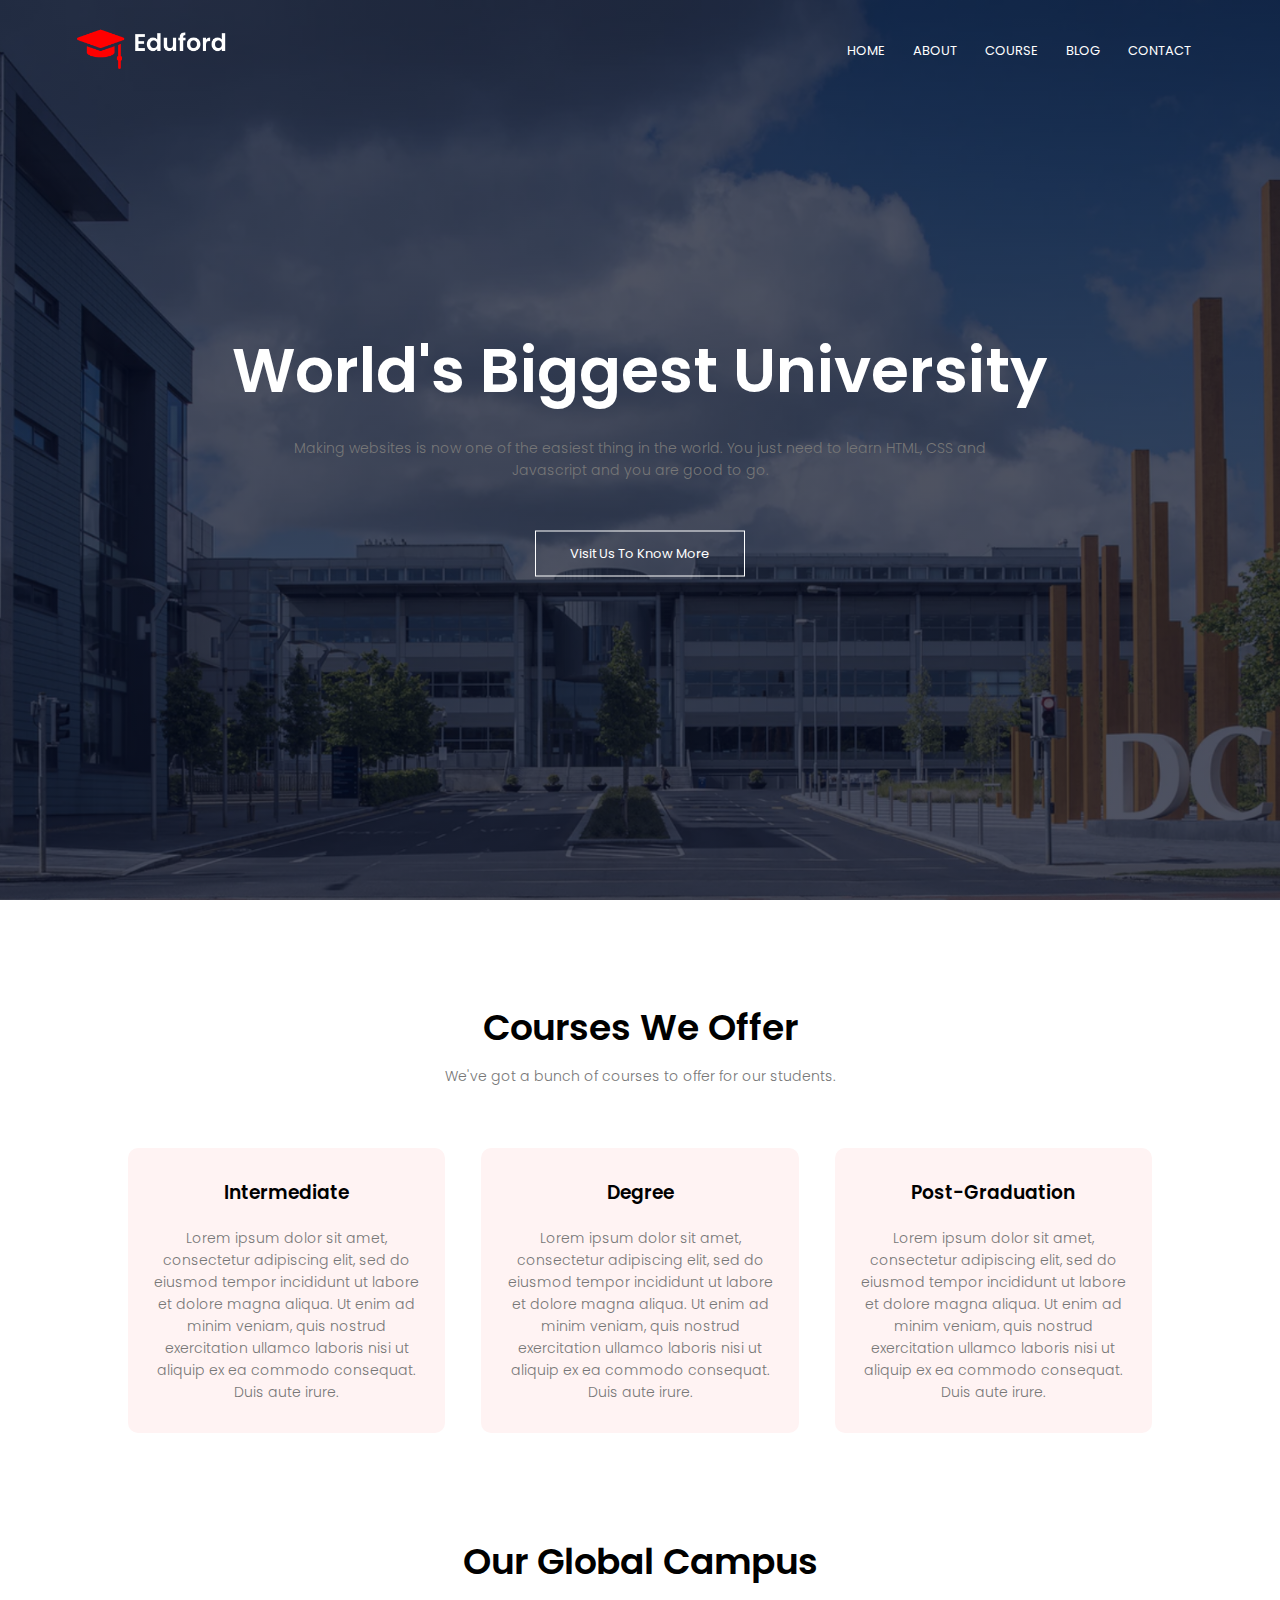
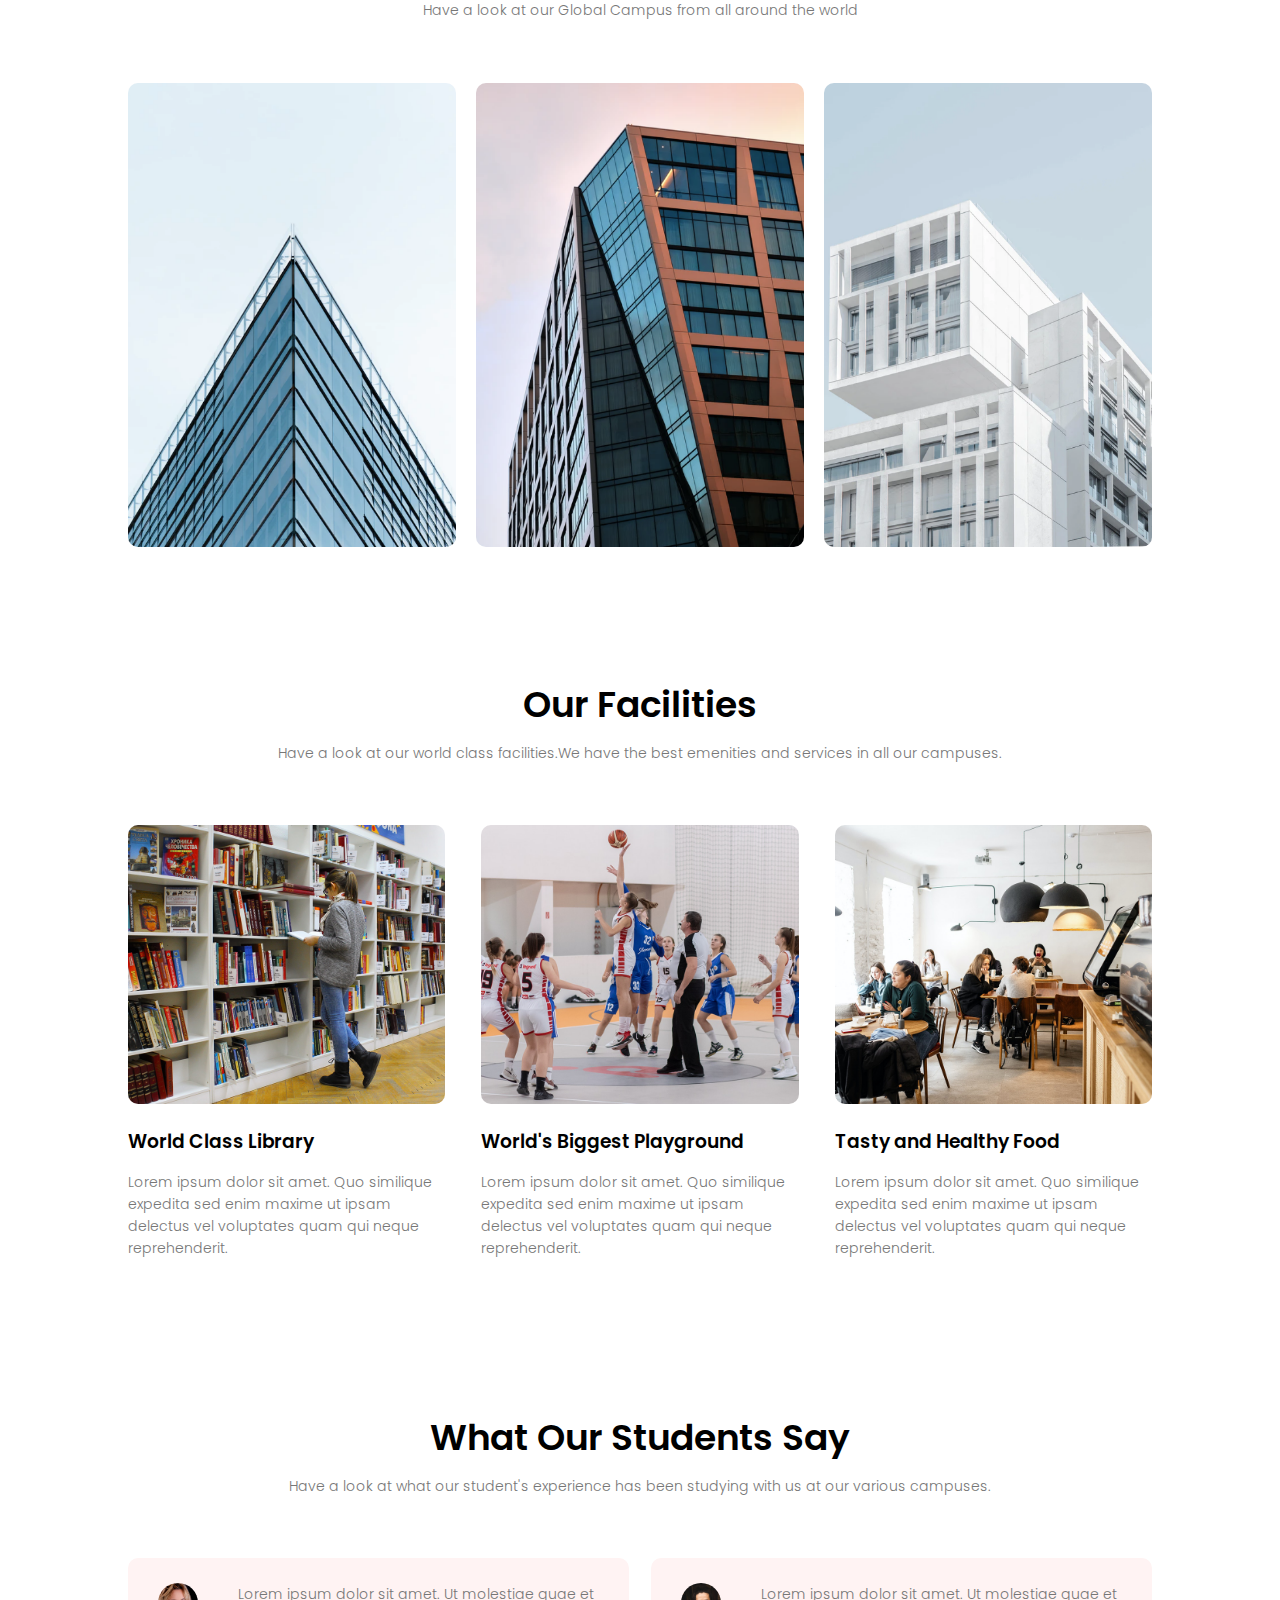
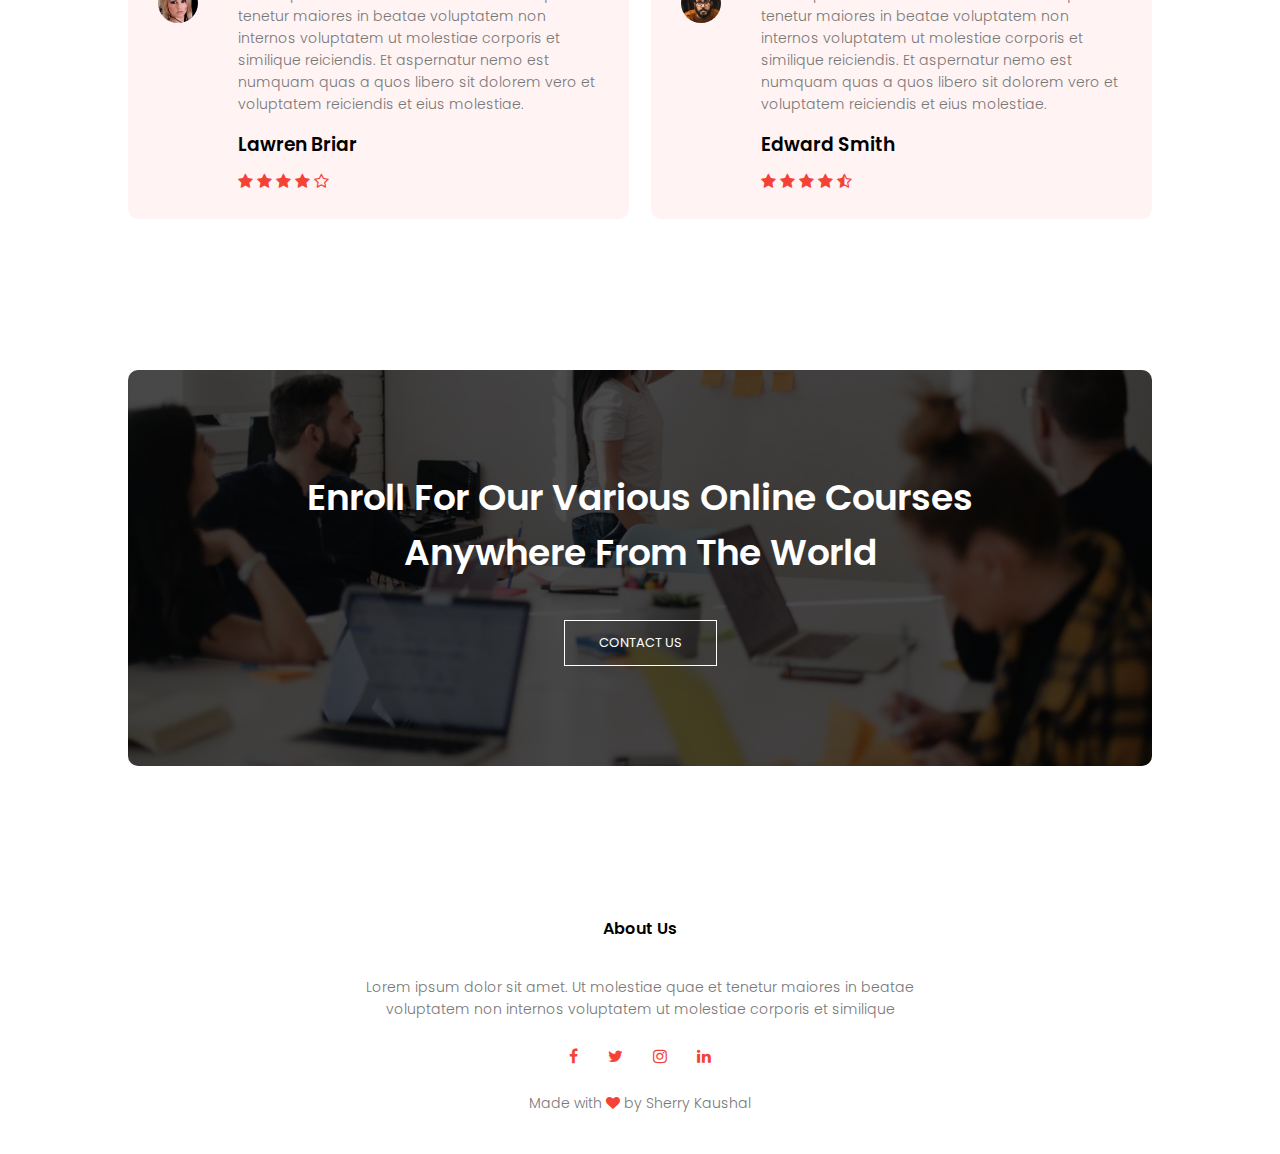
<file: index.html>
<!DOCTYPE html>
<html lang="en">
  <head>
    <meta charset="UTF-8" />
    <meta name="viewport" content="width=device-width, initial-scale=1.0" />
    <title>YouTube Tutorial</title>

    <link rel="preconnect" href="https://fonts.googleapis.com" />
    <link rel="preconnect" href="https://fonts.gstatic.com" crossorigin />
    <link
      href="https://fonts.googleapis.com/css2?family=Poppins:ital,wght@0,100;0,200;0,300;0,400;0,500;0,600;0,700;0,800;0,900;1,100;1,200;1,300;1,400;1,500;1,600;1,700;1,800;1,900&display=swap"
      rel="stylesheet"
    />

    <link rel="stylesheet" href="./main.css" />

    <link
  rel="stylesheet"
  href="https://cdnjs.cloudflare.com/ajax/libs/font-awesome/4.7.0/css/font-awesome.min.css"
/>
  <body>
    <!-- -------------------HEADER SECTION--------------------- -->

    <section class="header">
      <nav>
        <a href="index.html"
          ><img src="./eduford_img/eduford_img/logo.png" alt="logo"
        /></a>
        <div class="nav-links" id="navLinks">
          <i class="fa fa-times" onclick="hidemenu()"></i>
          <ul>
            <li><a href="./index.html">HOME</a></li>
            <li><a href="./about.html">ABOUT</a></li>
            <li><a href="./course.html">COURSE</a></li>
            <li><a href="./blog.html">BLOG</a></li>
            <li><a href="./contact.html">CONTACT</a></li>
          </ul>
        </div>
        <i class="fa fa-bars" onclick="showmenu()"></i>
      </nav>

      <div class="text-box">
        <h1>World's Biggest University</h1>
        <p>
          Making websites is now one of the easiest thing in the world. You just
          need to learn HTML, CSS and <br />Javascript and you are good to go.
        </p>
        <a href="" class="hero-btn">Visit Us To Know More</a>
      </div>
    </section>
    <!-- -------------------Course------------------ -->
    <section class="Course">
      <h1>Courses We Offer</h1>
      <p>We've got a bunch of courses to offer for our students.</p>
      <div class="row">
        <div class="course-col">
          <h3>Intermediate</h3>
          <p>
            Lorem ipsum dolor sit amet, consectetur adipiscing elit, sed do
            eiusmod tempor incididunt ut labore et dolore magna aliqua. Ut enim
            ad minim veniam, quis nostrud exercitation ullamco laboris nisi ut
            aliquip ex ea commodo consequat. Duis aute irure.
          </p>
        </div>
        <div class="course-col">
          <h3>Degree</h3>
          <p>
            Lorem ipsum dolor sit amet, consectetur adipiscing elit, sed do
            eiusmod tempor incididunt ut labore et dolore magna aliqua. Ut enim
            ad minim veniam, quis nostrud exercitation ullamco laboris nisi ut
            aliquip ex ea commodo consequat. Duis aute irure.
          </p>
        </div>
        <div class="course-col">
          <h3>Post-Graduation</h3>
          <p>
            Lorem ipsum dolor sit amet, consectetur adipiscing elit, sed do
            eiusmod tempor incididunt ut labore et dolore magna aliqua. Ut enim
            ad minim veniam, quis nostrud exercitation ullamco laboris nisi ut
            aliquip ex ea commodo consequat. Duis aute irure.
          </p>
        </div>
      </div>
    </section>
    <!-- ----------------------CAMPUS-------------------- -->
    <section class="campus">
      <h1>Our Global Campus</h1>
      <p>Have a look at our Global Campus from all around the world</p>
      <div class="row">
        <div class="campus-col">
          <img src="./eduford_img/eduford_img/london.png" alt="London" />
          <div class="layer">
            <h3>LONDON</h3>
          </div>
        </div>
        <div class="campus-col">
          <img src="./eduford_img/eduford_img/newyork.png" alt="Newyork" />
          <div class="layer">
            <h3>NEWYORK</h3>
          </div>
        </div>
        <div class="campus-col">
          <img src="./eduford_img/eduford_img/washington.png" alt="Washington" />
          <div class="layer">
            <h3>WASHINGTON</h3>
          </div>
        </div>
      </div>
    </section>
    <!-- ---------------FACILITIES------------- -->
     <section class="facilities">
      <h1>Our Facilities</h1>
      <p>Have a look at our world class facilities.We have the best emenities and services in all our campuses.</p>
      <div class="row">
        <div class="facilities-col">
          <img src="./eduford_img/eduford_img/library.png">
          <h3>World Class Library</h3>
          <p>Lorem ipsum dolor sit amet. Quo similique expedita sed enim maxime ut ipsam delectus vel voluptates quam qui neque reprehenderit.</p>
        </div>
        <div class="facilities-col">
          <img src="./eduford_img/eduford_img/basketball.png">
          <h3>World's Biggest Playground</h3>
          <p>Lorem ipsum dolor sit amet. Quo similique expedita sed enim maxime ut ipsam delectus vel voluptates quam qui neque reprehenderit.</p>
        </div>
        <div class="facilities-col">
          <img src="./eduford_img/eduford_img/cafeteria.png">
          <h3>Tasty and Healthy Food</h3>
          <p>Lorem ipsum dolor sit amet. Quo similique expedita sed enim maxime ut ipsam delectus vel voluptates quam qui neque reprehenderit.</p>
        </div>
      </div>


     </section>
     <!-- ------------------TESTIMONIALS----------------------- -->
      <section class="testimonials">
        <h1>What Our Students Say</h1>
      <p>Have a look at what our student's experience has been studying with us at our various campuses.</p>
      <div class="row">
        <div class="testimonial-col">
          <img src="./eduford_img/eduford_img/user1.jpg">
          <div>
            <p>Lorem ipsum dolor sit amet. Ut molestiae quae et tenetur maiores in beatae voluptatem non internos voluptatem ut molestiae corporis et similique reiciendis. Et aspernatur nemo est numquam quas a quos libero sit dolorem vero et voluptatem reiciendis et eius molestiae.</p>
            <h3>Lawren Briar</h3>
            <i class="fa fa-star"></i>
            <i class="fa fa-star"></i>
            <i class="fa fa-star"></i>
            <i class="fa fa-star"></i>
            <i class="fa fa-star-o"></i>
          </div>
        </div>
        <div class="testimonial-col">
          <img src="./eduford_img/eduford_img/user2.jpg">
          <div>
            <p>Lorem ipsum dolor sit amet. Ut molestiae quae et tenetur maiores in beatae voluptatem non internos voluptatem ut molestiae corporis et similique reiciendis. Et aspernatur nemo est numquam quas a quos libero sit dolorem vero et voluptatem reiciendis et eius molestiae.</p>
            <h3>Edward Smith</h3>
            <i class="fa fa-star"></i>
            <i class="fa fa-star"></i>
            <i class="fa fa-star"></i>
            <i class="fa fa-star"></i>
            <i class="fa fa-star-half-o"></i>
          </div>
        </div>
      </div>

      </section>
      <!-- ---------------CALL TO ACTION--------------------- -->
       <section class="cta">
        <h1>Enroll For Our Various Online Courses<br>Anywhere From The World</h1>
        <a class="hero-btn" href="">CONTACT US</a>

       </section>
       <!-- -----------------FOOTER--------------------------- -->
        <section class="footer">
          <h4>About Us</h4>
          <p>Lorem ipsum dolor sit amet. Ut molestiae quae et tenetur maiores in beatae<br> voluptatem non internos voluptatem ut molestiae corporis et similique</p>
          <div class="icons">
            <i class="fa fa-facebook"></i>
            <i class="fa fa-twitter"></i>
            <i class="fa fa-instagram"></i>
            <i class="fa fa-linkedin"></i>

          </div>
          <p>Made with   <i class="fa fa-heart"></i>  by Sherry Kaushal</p>

        </section>
    <!-- -------------------Javascript------------------------ -->
    <script>
      var navLinks = document.getElementById("navLinks");

      function showmenu() {
        navLinks.style.right = "0";
      }

      function hidemenu() {
        navLinks.style.right = "-200px";
      }
    </script>
  </body>
</html>
</file>
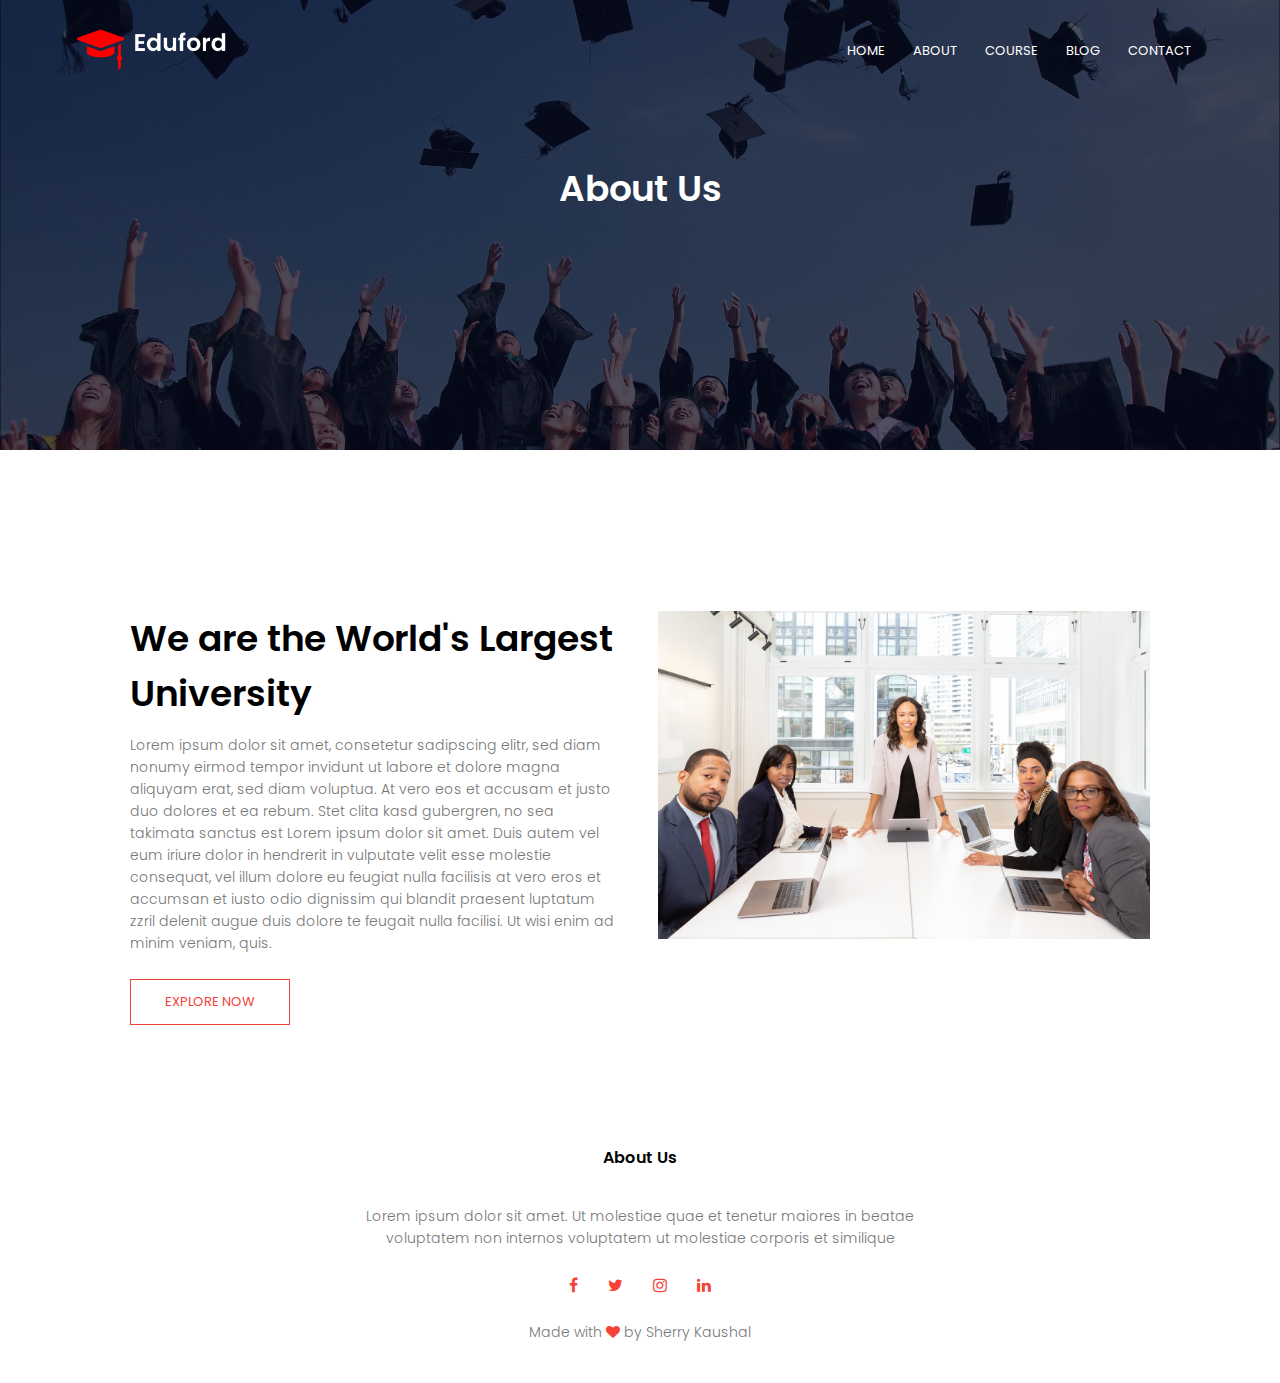
<file: about.html>
<!DOCTYPE html>
<html lang="en">
  <head>
    <meta charset="UTF-8" />
    <meta name="viewport" content="width=device-width, initial-scale=1.0" />
    <title>About Page</title>

    <link rel="preconnect" href="https://fonts.googleapis.com" />
    <link rel="preconnect" href="https://fonts.gstatic.com" crossorigin />
    <link
      href="https://fonts.googleapis.com/css2?family=Poppins:ital,wght@0,100;0,200;0,300;0,400;0,500;0,600;0,700;0,800;0,900;1,100;1,200;1,300;1,400;1,500;1,600;1,700;1,800;1,900&display=swap"
      rel="stylesheet"
    />

    <link rel="stylesheet" href="./main.css" />

    <link
  rel="stylesheet"
  href="https://cdnjs.cloudflare.com/ajax/libs/font-awesome/4.7.0/css/font-awesome.min.css"
/>
  <body>
    <!-- -------------------SUB-HEADER SECTION--------------------- -->

    <section class="sub-header">
      <nav>
        <a href="index.html"
          ><img src="./eduford_img/eduford_img/logo.png" alt="logo"
        /></a>
        <div class="nav-links" id="navLinks">
          <i class="fa fa-times" onclick="hidemenu()"></i>
          <ul>
            <li><a href="./index.html">HOME</a></li>
            <li><a href="./about.html">ABOUT</a></li>
            <li><a href="./course.html">COURSE</a></li>
            <li><a href="./blog.html">BLOG</a></li>
            <li><a href="./contact.html">CONTACT</a></li>
          </ul>
        </div>
        <i class="fa fa-bars" onclick="showmenu()"></i>
      </nav>
      <h1>About Us</h1>

      
    </section>
    <!-- -------------------ABOUT US CONTENT-------------------------- -->

    <section class="about-us">
      <div class="row">
        <div class="about-col">
          <h1>We are the World's Largest University</h1>
          <p>Lorem ipsum dolor sit amet, consetetur sadipscing elitr, sed diam nonumy eirmod tempor invidunt ut labore et dolore magna aliquyam erat, sed diam voluptua. At vero eos et accusam et justo duo dolores et ea rebum. Stet clita kasd gubergren, no sea takimata sanctus est Lorem ipsum dolor sit amet. Duis autem vel eum iriure dolor in hendrerit in vulputate velit esse molestie consequat, vel illum dolore eu feugiat nulla facilisis at vero eros et accumsan et iusto odio dignissim qui blandit praesent luptatum zzril delenit augue duis dolore te feugait nulla facilisi. Ut wisi enim ad minim veniam, quis.</p>
          <a class="hero-btn red-btn" href="">EXPLORE NOW</a>
        </div>
        <div class="about-col">
          <img src="./eduford_img/eduford_img/about.jpg" >
        </div>
      </div>
    </section>
   
       <!-- -----------------FOOTER--------------------------- -->
        <section class="footer">
          <h4>About Us</h4>
          <p>Lorem ipsum dolor sit amet. Ut molestiae quae et tenetur maiores in beatae<br> voluptatem non internos voluptatem ut molestiae corporis et similique</p>
          <div class="icons">
            <i class="fa fa-facebook"></i>
            <i class="fa fa-twitter"></i>
            <i class="fa fa-instagram"></i>
            <i class="fa fa-linkedin"></i>

          </div>
          <p>Made with   <i class="fa fa-heart"></i>  by Sherry Kaushal</p>

        </section>
    <!-- -------------------Javascript------------------------ -->
    <script>
      var navLinks = document.getElementById("navLinks");

      function showmenu() {
        navLinks.style.right = "0";
      }

      function hidemenu() {
        navLinks.style.right = "-200px";
      }
    </script>
  </body>
</html>
</file>
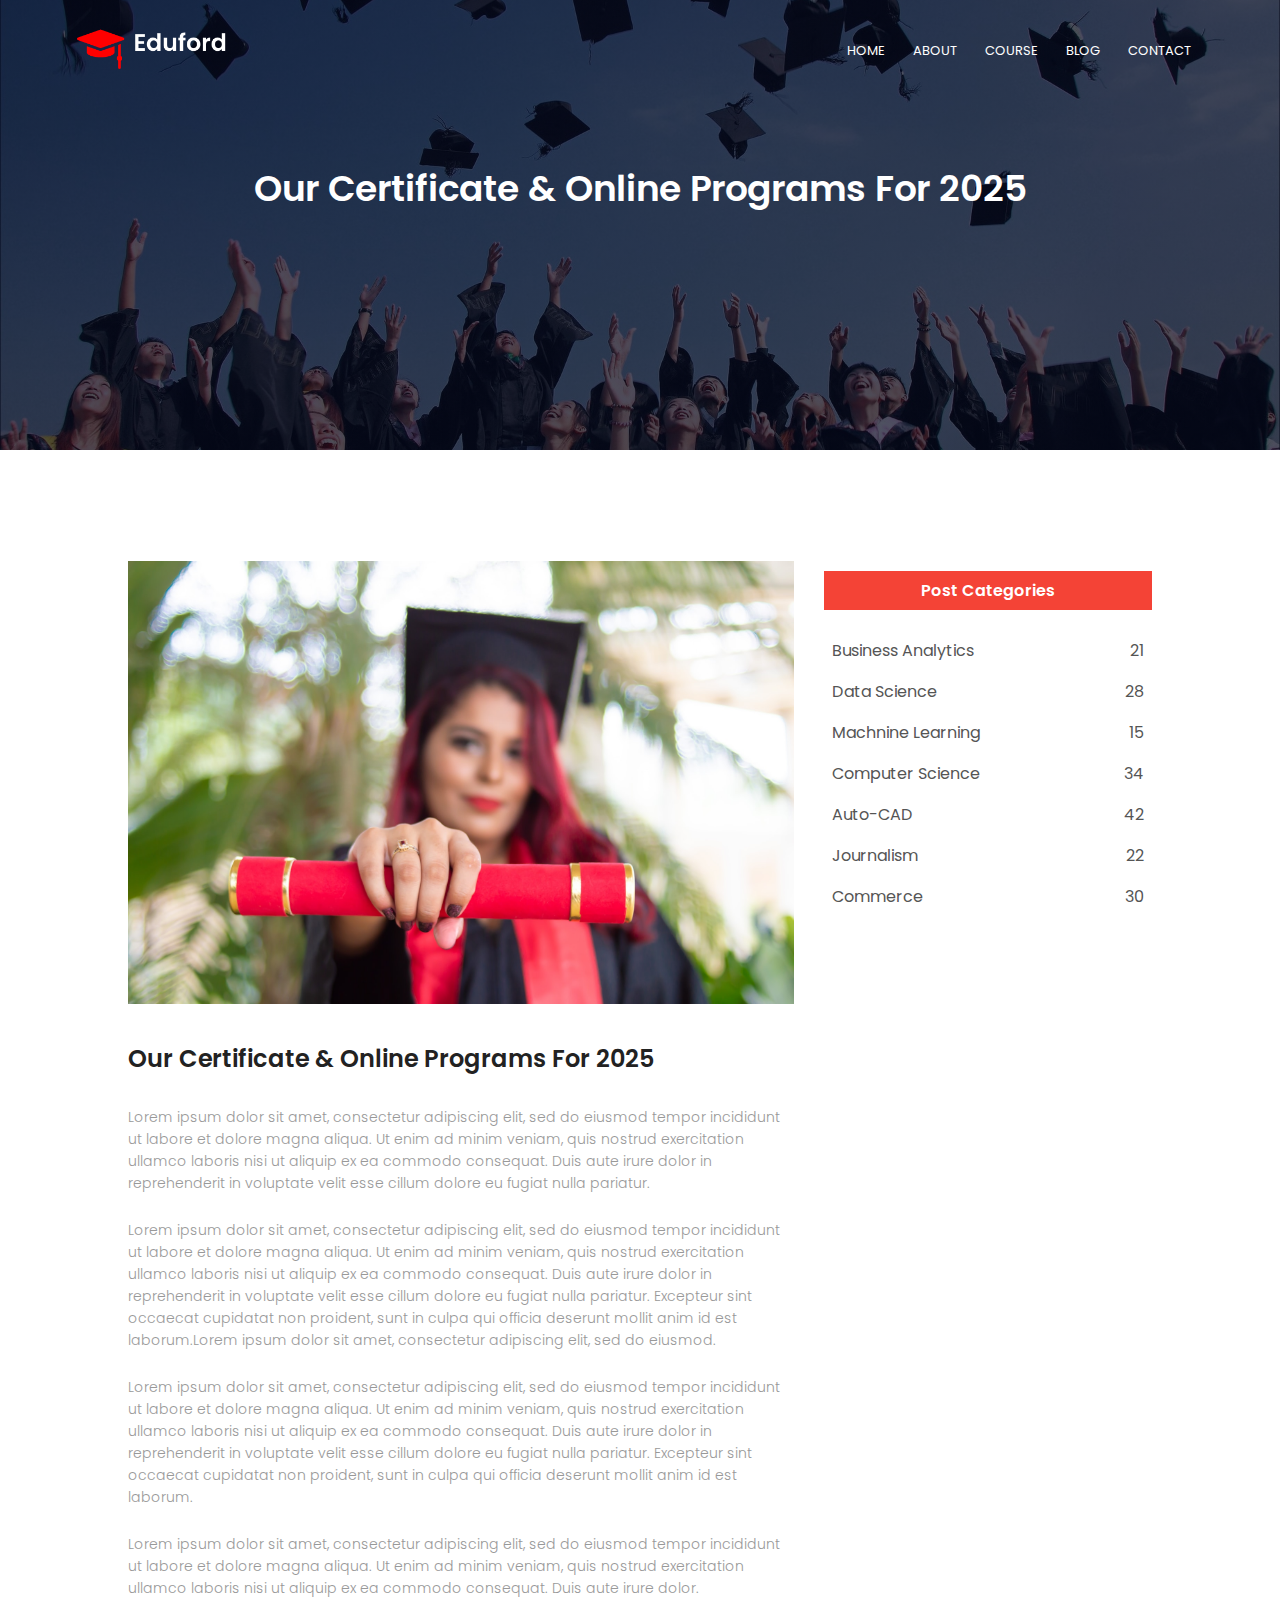
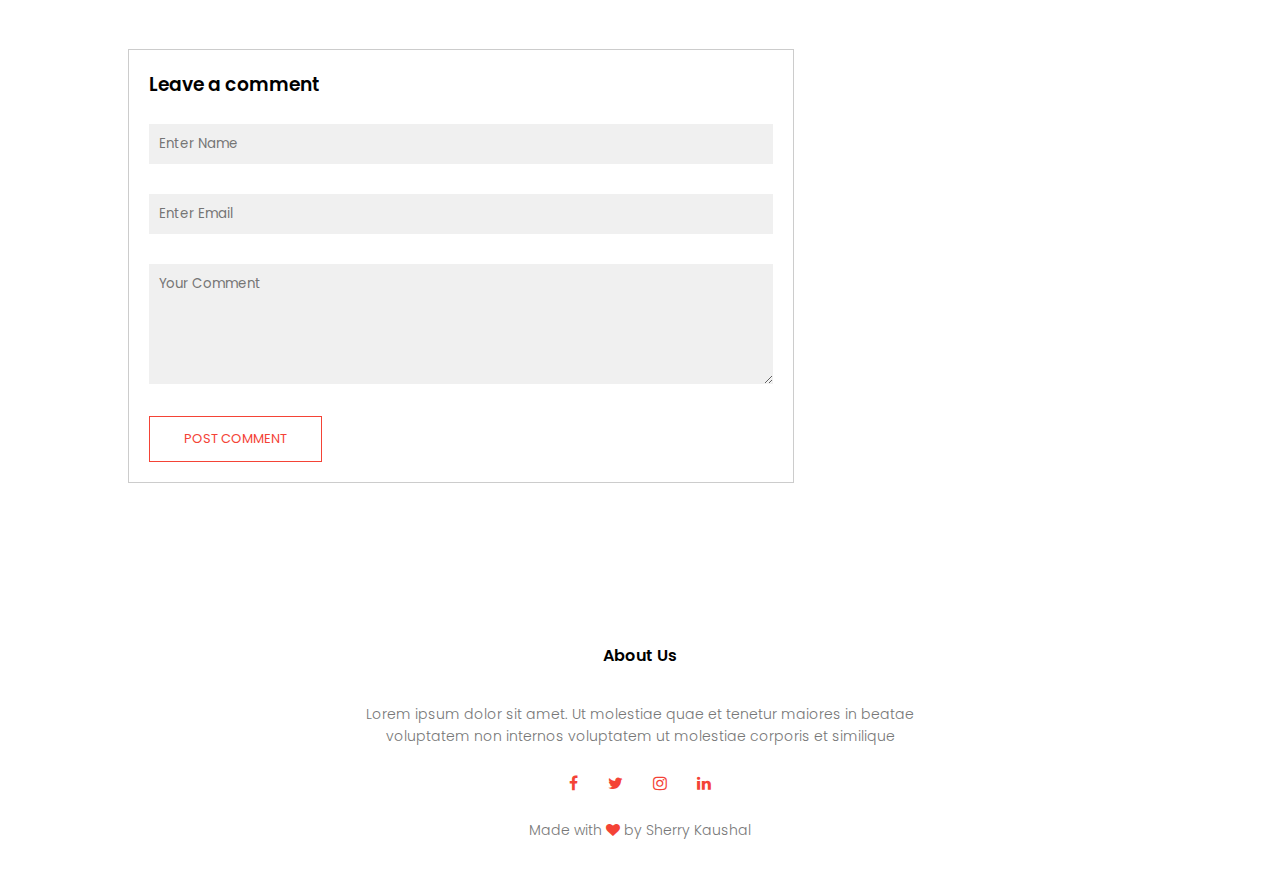
<file: blog.html>
<!DOCTYPE html>
<html lang="en">
  <head>
    <meta charset="UTF-8" />
    <meta name="viewport" content="width=device-width, initial-scale=1.0" />
    <title>blog</title>

    <link rel="preconnect" href="https://fonts.googleapis.com" />
    <link rel="preconnect" href="https://fonts.gstatic.com" crossorigin />
    <link
      href="https://fonts.googleapis.com/css2?family=Poppins:ital,wght@0,100;0,200;0,300;0,400;0,500;0,600;0,700;0,800;0,900;1,100;1,200;1,300;1,400;1,500;1,600;1,700;1,800;1,900&display=swap"
      rel="stylesheet"
    />

    <link rel="stylesheet" href="./main.css" />

    <link
  rel="stylesheet"
  href="https://cdnjs.cloudflare.com/ajax/libs/font-awesome/4.7.0/css/font-awesome.min.css"
/>
  <body>
    <!-- -------------------SUB-HEADER SECTION--------------------- -->

    <section class="sub-header">
      <nav>
        <a href="index.html"
          ><img src="./eduford_img/eduford_img/logo.png" alt="logo"
        /></a>
        <div class="nav-links" id="navLinks">
          <i class="fa fa-times" onclick="hidemenu()"></i>
          <ul>
            <li><a href="./index.html">HOME</a></li>
            <li><a href="./about.html">ABOUT</a></li>
            <li><a href="./course.html">COURSE</a></li>
            <li><a href="./blog.html">BLOG</a></li>
            <li><a href="./contact.html">CONTACT</a></li>
          </ul>
        </div>
        <i class="fa fa-bars" onclick="showmenu()"></i>
      </nav>
      <h1>Our Certificate & Online Programs For 2025</h1>

      
    </section>
    <!-- -------------------BLOG PAGE CONTENT------------------------- -->
     <section class="blog-content">
      <div class="row">
        <div class="blog-left">
          <img src="./eduford_img/eduford_img/certificate.jpg">
          <h2>Our Certificate & Online Programs For 2025</h2>
          <p>Lorem ipsum dolor sit amet, consectetur adipiscing elit, sed do eiusmod tempor incididunt ut labore et dolore magna aliqua. Ut enim ad minim veniam, quis nostrud exercitation ullamco laboris nisi ut aliquip ex ea commodo consequat. Duis aute irure dolor in reprehenderit in voluptate velit esse cillum dolore eu fugiat nulla pariatur.</p>
          <br>
          <p>Lorem ipsum dolor sit amet, consectetur adipiscing elit, sed do eiusmod tempor incididunt ut labore et dolore magna aliqua. Ut enim ad minim veniam, quis nostrud exercitation ullamco laboris nisi ut aliquip ex ea commodo consequat. Duis aute irure dolor in reprehenderit in voluptate velit esse cillum dolore eu fugiat nulla pariatur. Excepteur sint occaecat cupidatat non proident, sunt in culpa qui officia deserunt mollit anim id est laborum.Lorem ipsum dolor sit amet, consectetur adipiscing elit, sed do eiusmod.</p>
          <br>
          <p>Lorem ipsum dolor sit amet, consectetur adipiscing elit, sed do eiusmod tempor incididunt ut labore et dolore magna aliqua. Ut enim ad minim veniam, quis nostrud exercitation ullamco laboris nisi ut aliquip ex ea commodo consequat. Duis aute irure dolor in reprehenderit in voluptate velit esse cillum dolore eu fugiat nulla pariatur. Excepteur sint occaecat cupidatat non proident, sunt in culpa qui officia deserunt mollit anim id est laborum.</p>
          <br>
          <p>Lorem ipsum dolor sit amet, consectetur adipiscing elit, sed do eiusmod tempor incididunt ut labore et dolore magna aliqua. Ut enim ad minim veniam, quis nostrud exercitation ullamco laboris nisi ut aliquip ex ea commodo consequat. Duis aute irure dolor.</p>


          <div class="comment-box">
            <h3>Leave a comment</h3>
            <form class="comment-form">
              <input type="text" placeholder="Enter Name">
              <input type="email" placeholder="Enter Email">
              <textarea rows="5" placeholder="Your Comment"></textarea>
              <button type="submit" class="hero-btn red-btn">POST COMMENT</button>
            </form>

          </div>
        </div>

          <div class="blog-right">
            <h3>Post Categories</h3>
            <div>
              <span>Business Analytics</span>
              <span>21</span>
            </div>
            <div>
              <span>Data Science</span>
              <span>28</span>
            </div>
            <div>
              <span>Machnine Learning</span>
              <span>15</span>
            </div>
            <div>
              <span>Computer Science</span>
              <span>34</span>
            </div>
            <div>
              <span>Auto-CAD</span>
              <span>42</span>
            </div>
            <div>
              <span>Journalism</span>
              <span>22</span>
            </div>
            <div>
              <span>Commerce</span>
              <span>30</span>
            </div>

            </div>
          </div>

        

      </div>


     </section>
    
    
    

   
       <!-- -----------------FOOTER--------------------------- -->
        <section class="footer">
          <h4>About Us</h4>
          <p>Lorem ipsum dolor sit amet. Ut molestiae quae et tenetur maiores in beatae<br> voluptatem non internos voluptatem ut molestiae corporis et similique</p>
          <div class="icons">
            <i class="fa fa-facebook"></i>
            <i class="fa fa-twitter"></i>
            <i class="fa fa-instagram"></i>
            <i class="fa fa-linkedin"></i>

          </div>
          <p>Made with   <i class="fa fa-heart"></i>  by Sherry Kaushal</p>

        </section>
    <!-- -------------------Javascript------------------------ -->
    <script>
      var navLinks = document.getElementById("navLinks");

      function showmenu() {
        navLinks.style.right = "0";
      }

      function hidemenu() {
        navLinks.style.right = "-200px";
      }
    </script>
  </body>
</html>
</file>
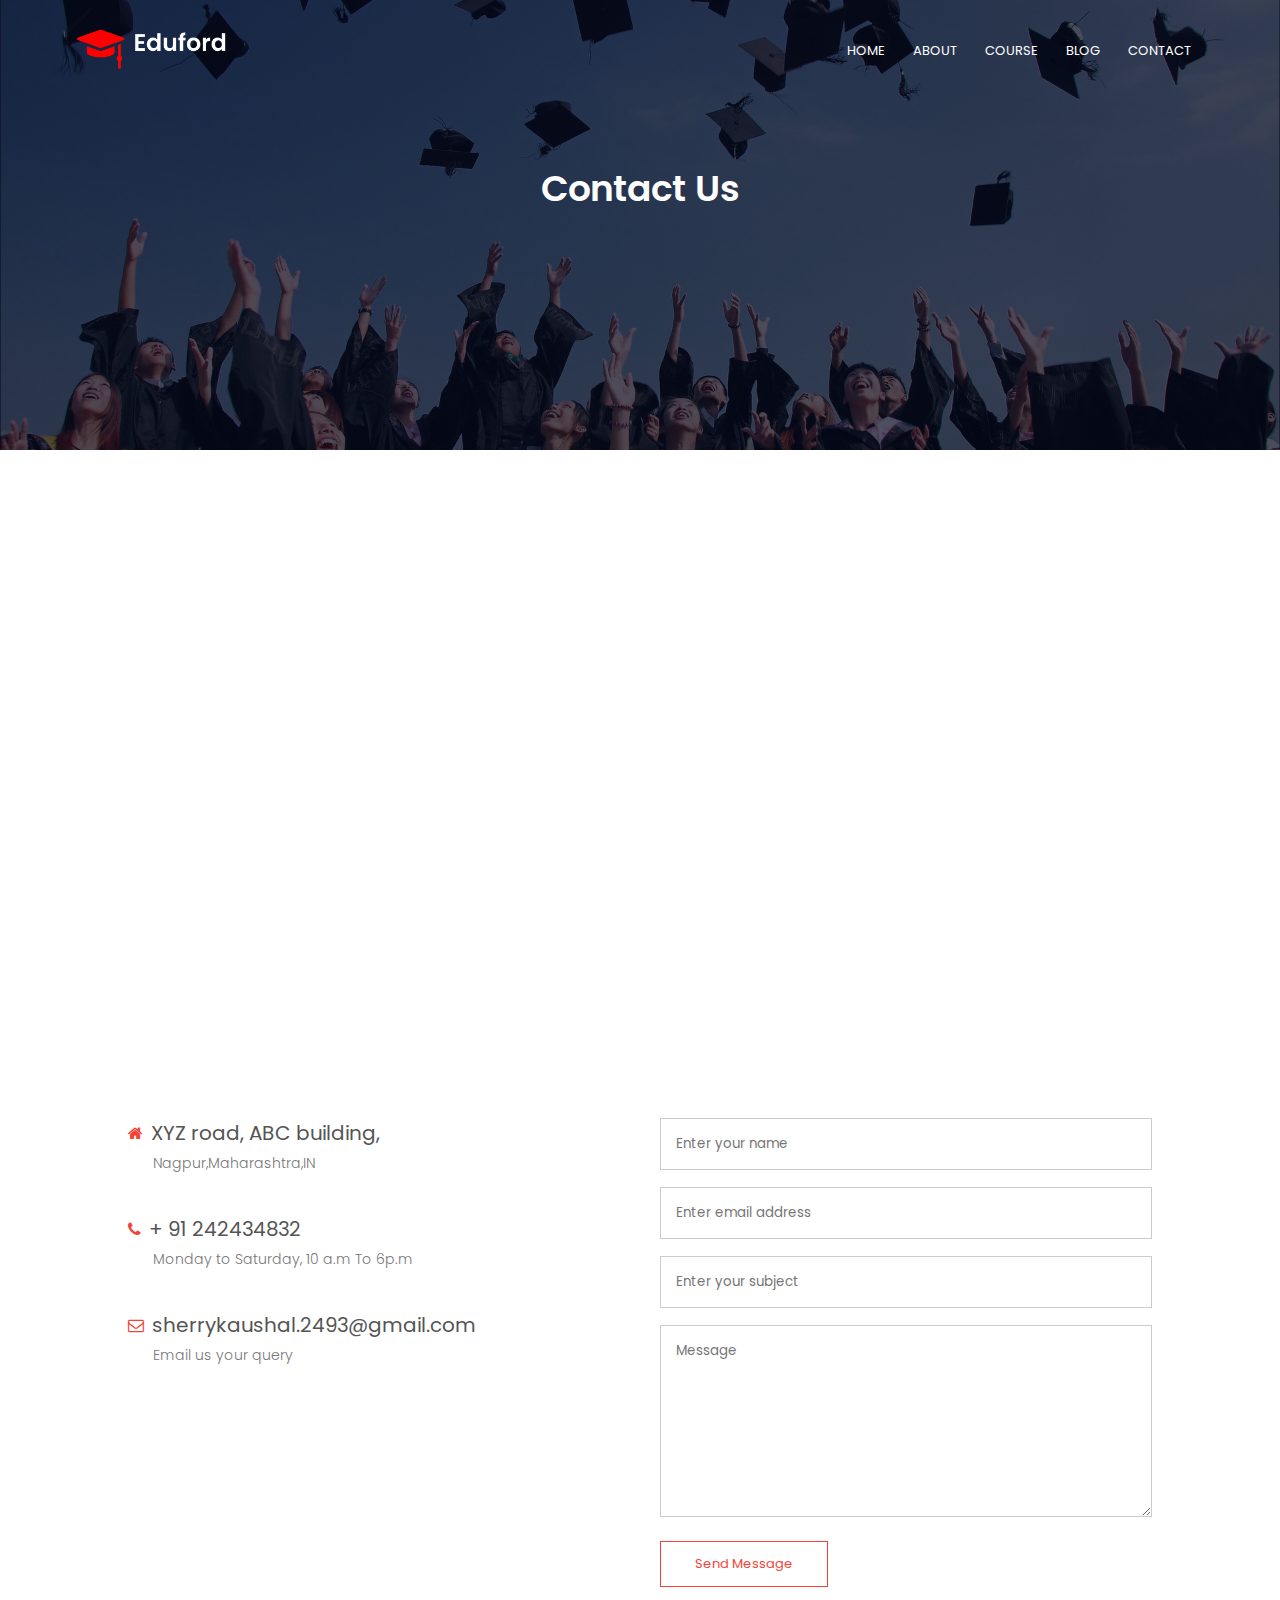
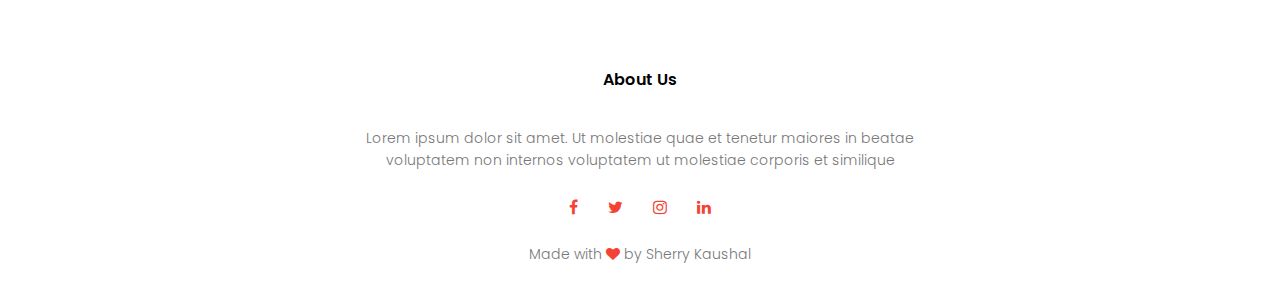
<file: contact.html>
<!DOCTYPE html>
<html lang="en">
  <head>
    <meta charset="UTF-8" />
    <meta name="viewport" content="width=device-width, initial-scale=1.0" />
    <title>Contact Us</title>

    <link rel="preconnect" href="https://fonts.googleapis.com" />
    <link rel="preconnect" href="https://fonts.gstatic.com" crossorigin />
    <link
      href="https://fonts.googleapis.com/css2?family=Poppins:ital,wght@0,100;0,200;0,300;0,400;0,500;0,600;0,700;0,800;0,900;1,100;1,200;1,300;1,400;1,500;1,600;1,700;1,800;1,900&display=swap"
      rel="stylesheet"
    />

    <link rel="stylesheet" href="./main.css" />

    <link
  rel="stylesheet"
  href="https://cdnjs.cloudflare.com/ajax/libs/font-awesome/4.7.0/css/font-awesome.min.css"
/>
  <body>
    <!-- -------------------SUB-HEADER SECTION--------------------- -->

    <section class="sub-header">
      <nav>
        <a href="index.html"
          ><img src="./eduford_img/eduford_img/logo.png" alt="logo"
        /></a>
        <div class="nav-links" id="navLinks">
          <i class="fa fa-times" onclick="hidemenu()"></i>
          <ul>
            <li><a href="./index.html">HOME</a></li>
            <li><a href="./about.html">ABOUT</a></li>
            <li><a href="./course.html">COURSE</a></li>
            <li><a href="./blog.html">BLOG</a></li>
            <li><a href="./contact.html">CONTACT</a></li>
          </ul>
        </div>
        <i class="fa fa-bars" onclick="showmenu()"></i>
      </nav>
      <h1>Contact Us</h1>

      
    </section>
    <!-- -------------------CONTACT US-------------------------- -->
     <section class="location">
      <iframe src="https://www.google.com/maps/embed?pb=!1m18!1m12!1m3!1d119064.900275948!2d78.99010793294916!3d21.161225997003935!2m3!1f0!2f0!3f0!3m2!1i1024!2i768!4f13.1!3m3!1m2!1s0x3bd4c0a5a31faf13%3A0x19b37d06d0bb3e2b!2sNagpur%2C%20Maharashtra!5e0!3m2!1sen!2sin!4v1738670523556!5m2!1sen!2sin" width="600" height="450" style="border:0;" allowfullscreen="" loading="lazy" referrerpolicy="no-referrer-when-downgrade"></iframe>

     </section>
     <section class="contact-us">
      <div class="row">
        <div class="contact-col">
          <div><span><i class="fa fa-home"></i>
            <h5>XYZ road, ABC building,</h5></span>
            <p>Nagpur,Maharashtra,IN</p>
          </div>
          <div><span><i class="fa fa-phone"></i>
            <h5>+ 91 242434832</h5></span>
            <p>Monday to Saturday, 10 a.m To 6p.m</p>
          </div>
          <div><span><i class="fa fa-envelope-o"></i>
            <h5>sherrykaushal.2493@gmail.com</h5></span>
            <p>Email us your query</p>
          </div>
        </div>
        <div class="contact-col">
          <form action="">
            <input type="text" placeholder="Enter your name" required>
            <input type="email" placeholder="Enter email address" required>
            <input type="text" placeholder="Enter your subject" required>
            <textarea rows="8" placeholder="Message" required></textarea>
            <button type="submit" class="hero-btn red-btn">Send Message</button>
          </form>



        </div>
      </div>

     </section>

   
       <!-- -----------------FOOTER--------------------------- -->
        <section class="footer">
          <h4>About Us</h4>
          <p>Lorem ipsum dolor sit amet. Ut molestiae quae et tenetur maiores in beatae<br> voluptatem non internos voluptatem ut molestiae corporis et similique</p>
          <div class="icons">
            <i class="fa fa-facebook"></i>
            <i class="fa fa-twitter"></i>
            <i class="fa fa-instagram"></i>
            <i class="fa fa-linkedin"></i>

          </div>
          <p>Made with   <i class="fa fa-heart"></i>  by Sherry Kaushal</p>

        </section>
    <!-- -------------------Javascript------------------------ -->
    <script>
      var navLinks = document.getElementById("navLinks");

      function showmenu() {
        navLinks.style.right = "0";
      }

      function hidemenu() {
        navLinks.style.right = "-200px";
      }
    </script>
  </body>
</html>
</file>
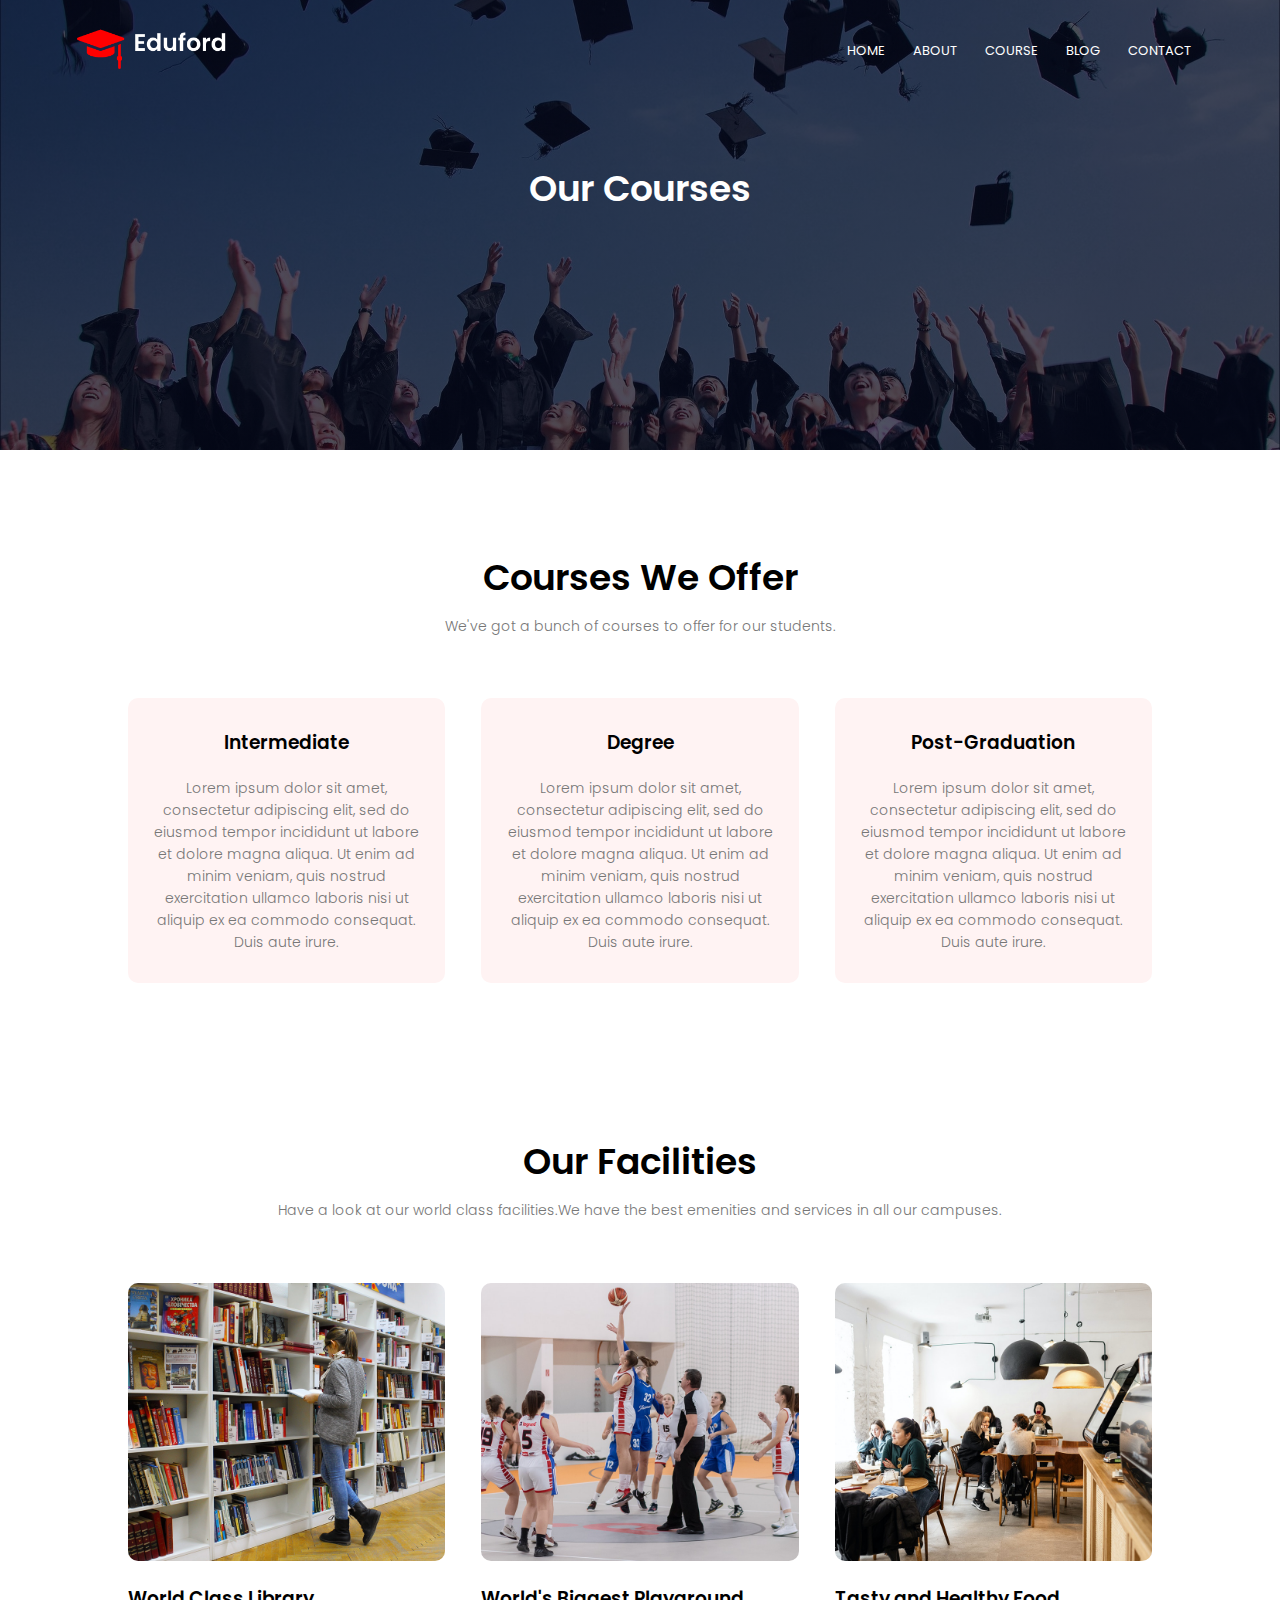
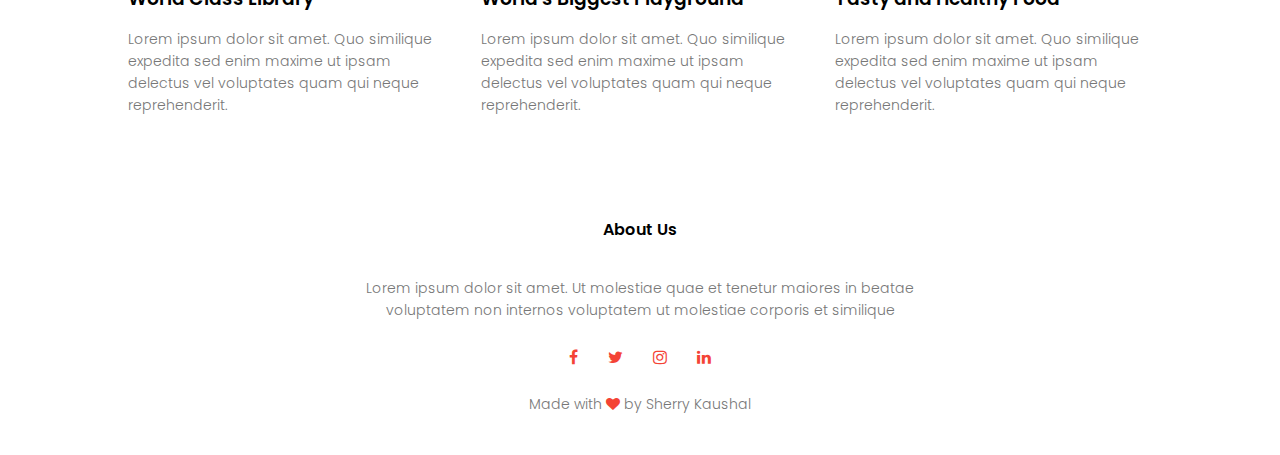
<file: course.html>
<!DOCTYPE html>
<html lang="en">
  <head>
    <meta charset="UTF-8" />
    <meta name="viewport" content="width=device-width, initial-scale=1.0" />
    <title>Courses</title>

    <link rel="preconnect" href="https://fonts.googleapis.com" />
    <link rel="preconnect" href="https://fonts.gstatic.com" crossorigin />
    <link
      href="https://fonts.googleapis.com/css2?family=Poppins:ital,wght@0,100;0,200;0,300;0,400;0,500;0,600;0,700;0,800;0,900;1,100;1,200;1,300;1,400;1,500;1,600;1,700;1,800;1,900&display=swap"
      rel="stylesheet"
    />

    <link rel="stylesheet" href="./main.css" />

    <link
  rel="stylesheet"
  href="https://cdnjs.cloudflare.com/ajax/libs/font-awesome/4.7.0/css/font-awesome.min.css"
/>
  <body>
    <!-- -------------------SUB-HEADER SECTION--------------------- -->

    <section class="sub-header">
      <nav>
        <a href="index.html"
          ><img src="./eduford_img/eduford_img/logo.png" alt="logo"
        /></a>
        <div class="nav-links" id="navLinks">
          <i class="fa fa-times" onclick="hidemenu()"></i>
          <ul>
            <li><a href="./index.html">HOME</a></li>
            <li><a href="./about.html">ABOUT</a></li>
            <li><a href="./course.html">COURSE</a></li>
            <li><a href="./blog.html">BLOG</a></li>
            <li><a href="./contact.html">CONTACT</a></li>
          </ul>
        </div>
        <i class="fa fa-bars" onclick="showmenu()"></i>
      </nav>
      <h1>Our Courses </h1>

      
    </section>
    <!-- -------------------COURSES------------------------- -->
    <section class="Course">
      <h1>Courses We Offer</h1>
      <p>We've got a bunch of courses to offer for our students.</p>
      <div class="row">
        <div class="course-col">
          <h3>Intermediate</h3>
          <p>
            Lorem ipsum dolor sit amet, consectetur adipiscing elit, sed do
            eiusmod tempor incididunt ut labore et dolore magna aliqua. Ut enim
            ad minim veniam, quis nostrud exercitation ullamco laboris nisi ut
            aliquip ex ea commodo consequat. Duis aute irure.
          </p>
        </div>
        <div class="course-col">
          <h3>Degree</h3>
          <p>
            Lorem ipsum dolor sit amet, consectetur adipiscing elit, sed do
            eiusmod tempor incididunt ut labore et dolore magna aliqua. Ut enim
            ad minim veniam, quis nostrud exercitation ullamco laboris nisi ut
            aliquip ex ea commodo consequat. Duis aute irure.
          </p>
        </div>
        <div class="course-col">
          <h3>Post-Graduation</h3>
          <p>
            Lorem ipsum dolor sit amet, consectetur adipiscing elit, sed do
            eiusmod tempor incididunt ut labore et dolore magna aliqua. Ut enim
            ad minim veniam, quis nostrud exercitation ullamco laboris nisi ut
            aliquip ex ea commodo consequat. Duis aute irure.
          </p>
        </div>
      </div>
    </section>
    <!-- -----------------------FACILITIES----------------------------------- -->
    <section class="facilities">
      <h1>Our Facilities</h1>
      <p>Have a look at our world class facilities.We have the best emenities and services in all our campuses.</p>
      <div class="row">
        <div class="facilities-col">
          <img src="./eduford_img/eduford_img/library.png">
          <h3>World Class Library</h3>
          <p>Lorem ipsum dolor sit amet. Quo similique expedita sed enim maxime ut ipsam delectus vel voluptates quam qui neque reprehenderit.</p>
        </div>
        <div class="facilities-col">
          <img src="./eduford_img/eduford_img/basketball.png">
          <h3>World's Biggest Playground</h3>
          <p>Lorem ipsum dolor sit amet. Quo similique expedita sed enim maxime ut ipsam delectus vel voluptates quam qui neque reprehenderit.</p>
        </div>
        <div class="facilities-col">
          <img src="./eduford_img/eduford_img/cafeteria.png">
          <h3>Tasty and Healthy Food</h3>
          <p>Lorem ipsum dolor sit amet. Quo similique expedita sed enim maxime ut ipsam delectus vel voluptates quam qui neque reprehenderit.</p>
        </div>
      </div>


     </section>

   
       <!-- -----------------FOOTER--------------------------- -->
        <section class="footer">
          <h4>About Us</h4>
          <p>Lorem ipsum dolor sit amet. Ut molestiae quae et tenetur maiores in beatae<br> voluptatem non internos voluptatem ut molestiae corporis et similique</p>
          <div class="icons">
            <i class="fa fa-facebook"></i>
            <i class="fa fa-twitter"></i>
            <i class="fa fa-instagram"></i>
            <i class="fa fa-linkedin"></i>

          </div>
          <p>Made with   <i class="fa fa-heart"></i>  by Sherry Kaushal</p>

        </section>
    <!-- -------------------Javascript------------------------ -->
    <script>
      var navLinks = document.getElementById("navLinks");

      function showmenu() {
        navLinks.style.right = "0";
      }

      function hidemenu() {
        navLinks.style.right = "-200px";
      }
    </script>
  </body>
</html>
</file>
<file: main.css>
* {
  padding: 0;
  margin: 0;
  font-family: "Poppins", serif;
}
.header {
  height: 100vh;
  width: 100%;
  background-image: linear-gradient(rgba(4, 9, 30, 0.7), rgba(4, 9, 30, 0.7)),
    url(./eduford_img/eduford_img/banner.png);
  background-position: center;
  background-size: cover;
  position: relative;
}
nav {
  display: flex;
  justify-content: space-between;
  align-items: center;
  padding: 2% 6%;
}

nav img {
  width: 150px;
}
.nav-links {
  flex: 1;
  text-align: right;
}
.nav-links ul li {
  display: inline-block;
  list-style: none;
  padding: 8px 12px;
  position: relative;
}
.nav-links ul li a {
  color: white;
  text-decoration: none;
  font-size: 13px;
}
.nav-links ul li::after {
  content: "";
  width: 0%;
  height: 2px;
  background: #f44336;
  display: block;
  margin: auto;
  transition: 0.5s;
}
.nav-links ul li:hover::after {
  width: 100%;
}
.text-box {
  width: 90%;
  color: white;
  position: absolute;
  top: 50%;
  left: 50%;
  transform: translate(-50%, -50%);
  text-align: center;
}
.text-box h1 {
  font-size: 62px;
}
.text-box p {
  margin: 10px 0 40px;
  font-size: 14px;
}
.hero-btn {
  display: inline-block;
  text-decoration: none;
  color: white;
  border: 1px solid white;
  padding: 12px 34px;
  font-size: 13px;
  background: transparent;
  position: relative;
  cursor: pointer;
}
.hero-btn:hover {
  border: 1px solid red;
  background: red;
  transition: 1s;
}
nav .fa {
  display: none;
}

@media (max-width: 700px) {
  .text-box h1 {
    font-size: 20px;
  }
  .text-box p {
    font-size: 10px;
  }
  .nav-links ul li {
    display: block;
  }
  .nav-links {
    position:fixed;
    background: #f44336;
    height: 100vh;
    width: 200px;
    top: 0;
    right: -200px;
    text-align: left;
    z-index: 2;
    transition: 1s;
  }
  nav .fa {
    display: block;
    color: #fff;
    margin: 10px;
    font-size: 22px;
    cursor: pointer;
  }
  .nav-links ul {
    padding: 30px;
  }
}

/* -------------course------------- */
.Course {
  width: 80%;
  margin: auto;
  padding-top: 100px;
  text-align: center;
}
h1 {
  font-size: 36px;
  font-weight: 600;
}
p {
  color: #777;
  font-weight: 300;
  font-size: 14px;
  line-height: 22px;
  padding: 10px;
}
.row {
  display: flex;
  margin-top: 5%;
  justify-content: space-between;
}
.course-col {
  flex-basis: 31%;
  background: #fff3f3;
  border-radius: 10px;
  margin-bottom: 5%;
  padding: 20px 12px;
  box-sizing: border-box;
  transition: 0.5s;
}
h3 {
  text-align: center;
  font-weight: 600;
  margin: 10px 0;
}
.course-col:hover {
  box-shadow: 0px 0px 20px 0px rgba(0, 0, 0, 0.2);
}
@media (max-width: 700px) {
  .row {
    flex-direction: column;
  }
}
/* ----------------CAMPUS---------------- */
.campus {
  width: 80%;
  margin: auto;
  text-align: center;
  padding-top: 50px;
}
.campus-col {
  flex-basis: 32%;
  position: relative;
  border-radius: 10px;
  margin-bottom: 30px;
  overflow: hidden;
}
.campus-col img {
  width: 100%;
  display: block;
}
.layer {
  background: transparent;
  position: absolute;
  top: 0;
  left: 0;
  width: 100%;
  height: 100%;
  transition: 0.5s;
}
.layer:hover {
  background: rgba(226, 0, 0, 0.7);
}
.layer h3 {
  width: 100%;
  font-weight: 500;
  color: white;
  font-size: 26px;
  bottom: 0;
  left: 50%;
  transform: translateX(-50%);
  position: absolute;
  opacity: 0;
  transition: 0.5s;
}
.layer:hover h3 {
  bottom: 49%;
  opacity: 1;
}
/* -------------FACILITIES------------------- */
.facilities {
  width: 80%;
  margin: auto;
  text-align: center;
  padding-top: 100px;
}
.facilities-col {
  flex-basis: 31%;
  border-radius: 10px;
  margin-bottom: 5%;
  text-align: left;
}
.facilities-col img {
  width: 100%;
  border-radius: 10px;
}
.facilities-col p {
  padding: 0;
}
.facilities-col h3 {
  margin-top: 16px;
  margin-bottom: 15px;
  text-align: left;
}
/* ---------TESTIMONIALS------------ */
.testimonials {
  width: 80%;
  margin: auto;
  text-align: center;
  padding-top: 100px;
}
.testimonial-col {
  flex-basis: 44%;
  border-radius: 10px;
  text-align: left;
  margin-bottom: 5%;
  cursor: pointer;
  display: flex;
  background: #fff3f3;
  padding: 25px;
}
.testimonial-col img {
  height: 40px;
  margin-left: 5px;
  margin-right: 40px;
  border-radius: 50%;
}
.testimonial-col p {
  padding: 0;
}
.testimonial-col h3 {
  margin-top: 15px;
  text-align: left;
}
.testimonial-col .fa {
  color: #f44336;
}
@media (max-width: 700px) {
  .testimonial-col img {
    margin-left: 0px;
    margin-right: 15px;
  }
}
/* ---------CALL TO ACTION-------------- */
.cta {
  margin: 100px auto;
  width: 80%;
  background-image: linear-gradient(rgba(0, 0, 0, 0.7), rgba(0, 0, 0, 0.7)),
    url(./eduford_img/eduford_img/banner2.jpg);
  background-position: center;
  background-size: cover;
  border-radius: 10px;
  text-align: center;
  padding: 100px 0;
}
.cta h1 {
  color: #fff;
  margin-bottom: 40px;
  padding: 0;
}
@media (max-width: 700px) {
  h1 {
    font-size: 24px;
  }
}
/* -----------FOOTER------------------ */
.footer {
  width: 100%;
  padding: 30px 0;
  text-align: center;
}
.footer h4 {
  margin-top: 20px;
  margin-bottom: 25px;
  font-weight: 600;
}
.icons .fa {
  color: #f44336;
  margin: 0 13px;
  cursor: pointer;
  padding: 18px 0;
}
.fa-heart {
  color: #f44336;
}
/* -------------------ABOUT HTML---------------------------- */
.sub-header {
  height: 50vh;
  width: 100%;
  background: linear-gradient(rgba(4, 9, 30, 0.7), rgba(4, 9, 30, 0.7)),
    url(./eduford_img/eduford_img/background.jpg);
  color: white;
  text-align: center;
  background-position: center;
  background-size: cover;
}
.sub-header h1 {
  margin-top: 60px;
}
/* -----------------ABOUT US CONTENT-------------------- */
.about-us {
  width: 80%;
  margin: auto;
  padding-top: 80px;
  padding-bottom: 40px;
}
.about-col {
  flex-basis: 48%;
  padding: 30px 2px;
}
.about-col img {
  width: 100%;
}
.about-col h1 {
  padding-top: 0;
}
.about-col p {
  padding: 13px 0 25px;
}
.red-btn {
  border: 1px solid #f44336;
  color: #f44336;
  background: transparent;
}
.red-btn:hover {
  color: #fff;
}
/* --------------------BLOG-------------------- */
.blog-content {
  width: 80%;
  margin: auto;
  padding: 60px 0;
}
.blog-left {
  flex-basis: 65%;
}
.blog-left img {
  width: 100%;
}
.blog-left h2 {
  color: #222;
  font-weight: 600;
  margin: 30px 0;
}
.blog-left p {
  color: #999;
  padding: 0;
}
.blog-right {
  flex-basis: 32%;
}
.blog-right h3 {
  background: #f44336;
  color: #fff;
  padding: 7px 0;
  font-size: 16px;
  margin-bottom: 20px;
}
.blog-right div {
  display: flex;
  justify-content: space-between;
  padding: 8px;
  align-items: center;
  color: #555;
  box-sizing: border-box;
}
.comment-box {
  border: 1px solid #ccc;
  margin: 50px 0;
  padding: 10px 20px;
}
.comment-box h3 {
  text-align: left;
}
.comment-form input,
.comment-form textarea {
  width: 100%;
  padding: 10px;
  margin: 15px 0;
  box-sizing: border-box;
  border: none;
  outline: none;
  background: #f0f0f0;
}
.comment-form button {
  margin: 10px 0;
}
@media (max-width: 700px) {
  .sub-header h1 {
    font-size: 24px;
  }
}
/* -----------------LOCATION----------------------- */
.location {
  width: 80%;
  margin: auto;
  padding: 80px 0;
}
.location iframe {
  width: 100%;
}
.contact-us {
  width: 80%;
  margin: auto;
}
.contact-col {
  flex-basis: 48%;
  margin-bottom: 30px;
}
.contact-col div {
  display: flex;
  flex-direction: column;
  justify-content: center;
  margin-bottom: 40px;
}
.contact-col h5 {
  display: inline-block;
  margin: 0 8px;
  font-weight:400;
  color:#555;
  font-size: 20px;
}
.contact-col div > span {
  display: flex;
  align-items: center;
}
.contact-col div .fa {
  color: #f44336;
}
.contact-col p{
  margin:4px 0 0 25px;
  padding:0;
}
.contact-col input, .contact-col textarea{
  width:100%;
  padding:15px;
  margin-bottom: 17px;
  outline:none;
  border: 1px solid #ccc;
  box-sizing: border-box;
}
</file>
